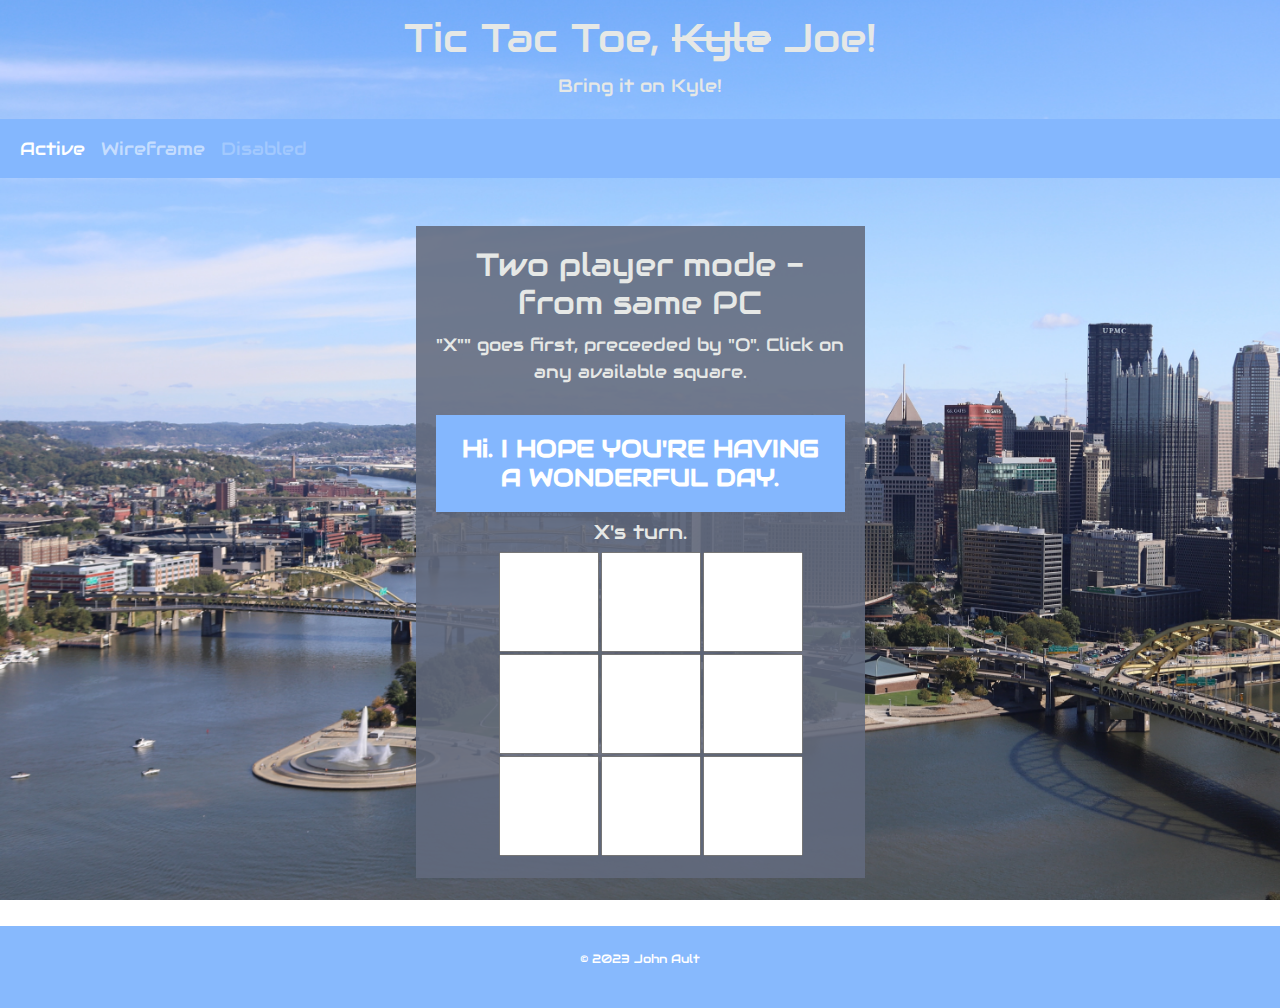
<file: index.html>
<!DOCTYPE html>
<html lang="en">

<head>
  <meta charset="UTF-8">
  <meta name="viewport" content="width=device-width, initial-scale=1.0">
  <meta name="description" content="Web tutorials">
  <meta name="keywords" content="HTML,CSS, & JavaScript">
  <meta name="author" content="John Ault">

  <title>Tic Tac Toe, Joe</title>
  <link href="https://cdn.jsdelivr.net/npm/bootstrap@5.2.3/dist/css/bootstrap.min.css" rel="stylesheet">
  <script src="https://cdn.jsdelivr.net/npm/bootstrap@5.2.3/dist/js/bootstrap.bundle.min.js"></script>
  
  <script src="https://code.jquery.com/jquery-3.7.0.min.js" integrity="sha256-2Pmvv0kuTBOenSvLm6bvfBSSHrUJ+3A7x6P5Ebd07/g=" crossorigin="anonymous"></script>

  <style>
    @import url('https://fonts.googleapis.com/css2?family=Audiowide&family=Hanken+Grotesk:wght@300&display=swap');
  </style>

  <link rel="stylesheet" href="styles.css">

  <script src="script.js"></script>
  
</head>

<body>



  <div class="p-1 text-white text-center bg-header">
    <h1>Tic Tac Toe, <strike>Kyle</strike> Joe!</h1>
    <p>Bring it on Kyle!</p>
  </div>

  <nav class="navbar navbar-expand-sm navbar-dark">
    <div class="container-fluid">
      <ul class="navbar-nav">
        <li class="nav-item">
          <a class="nav-link active" href="./index.html">Active</a>
        </li>
        <li class="nav-item">
          <a class="nav-link" href="./wireframe.html">Wireframe</a>
        </li>
        <!-- <li class="nav-item">
              <a class="nav-link" href="#">Link</a>
            </li> -->
        <li class="nav-item">
          <a class="nav-link disabled" href="#">Disabled</a>
        </li>
      </ul>
    </div>
  </nav>

  <div class="container mt-5 text-center">
    <div class="row">
      <!--<div class="col-sm-4">
             <h2>About Me</h2>
            <h5>Photo of me:</h5>
            <div class="fakeimg">Fake Image</div>
            <p>Some text about me in culpa qui officia deserunt mollit anim..</p>
            <h3 class="mt-4">Some Links</h3>
            <p>Lorem ipsum dolor sit ame.</p>
            <ul class="nav nav-pills flex-column">
              <li class="nav-item">
                <a class="nav-link active" href="#">Active</a>
              </li>
              <li class="nav-item">
                <a class="nav-link" href="#">Link</a>
              </li>
              <li class="nav-item">
                <a class="nav-link" href="#">Link</a>
              </li>
              <li class="nav-item">
                <a class="nav-link disabled" href="#">Disabled</a>
              </li>
            </ul> 
            <hr class="d-sm-none">m
          </div>--> <!-- End left column -->

      <div class="col-md-6 board mx-auto text-center">

          <h2>Two player mode - from same PC</h2>
          <h5></h5>
          <p>"X"" goes first, preceeded by "O". Click on any available square.</p>
          <h4 id="mySmackTalk">Hi. I HOPE YOU'RE HAVING A WONDERFUL DAY.</h4>

          <h5 id="myPlayer">X's turn.</h5>
         <!-- <div class="col-12"> -->
          <div class="row">
            <div class="col-1"><input type="text" id="b1" value="" onclick="play(this.id)"></div>
            <div class="col-1"><input type="text" id="b2" value="" onclick="play(this.id)"></div>
            <div class="col-1"><input type="text" id="b3" value="" onclick="play(this.id)"></div>
          </div>

          <div class="row">
            <div class="col-1"><input type="text" id="b4" value="" onclick="play(this.id)"></div>
            <div class="col-1"><input type="text" id="b5" value="" onclick="play(this.id)"></div>
            <div class="col-1"><input type="text" id="b6" value="" onclick="play(this.id)"></div>
          </div>

          <div class="row">
            <div class="col-1"><input type="text" id="b7" value="" onclick="play(this.id)"></div>
            <div class="col-1"><input type="text" id="b8" value="" onclick="play(this.id)"></div>
            <div class="col-1"><input type="text" id="b9" value="" onclick="play(this.id)"></div>
          <!-- </div> -->
        </div> <!-- End of inner board -->
      </div> <!-- End col-12 -->
    </div> <!-- End Row -->
  </div> <!-- End Container -->

    <div class="mt-5 p-4 bg-dark text-white text-center footer">
      <p>&copy; 2023
        John Ault

      </p>
    </div>
<!-- The Modal -->
<div class="modal" id="myModal">
  <div class="modal-dialog">
    <div class="modal-content">

      <!-- Modal Header -->
      <div class="modal-header">
        <h4 class="modal-title">Modal Heading</h4>
        <button type="button" class="btn-close" data-bs-dismiss="modal"></button>
      </div>

      <!-- Modal body -->
      <div class="modal-body">
        Modal body..
      </div>

      <!-- Modal footer -->
      <div class="modal-footer">
        <button type="button" class="btn btn-danger" data-bs-dismiss="modal">Close</button>
      </div>

    </div>
  </div>
</div>





</body>

</html>
</file>
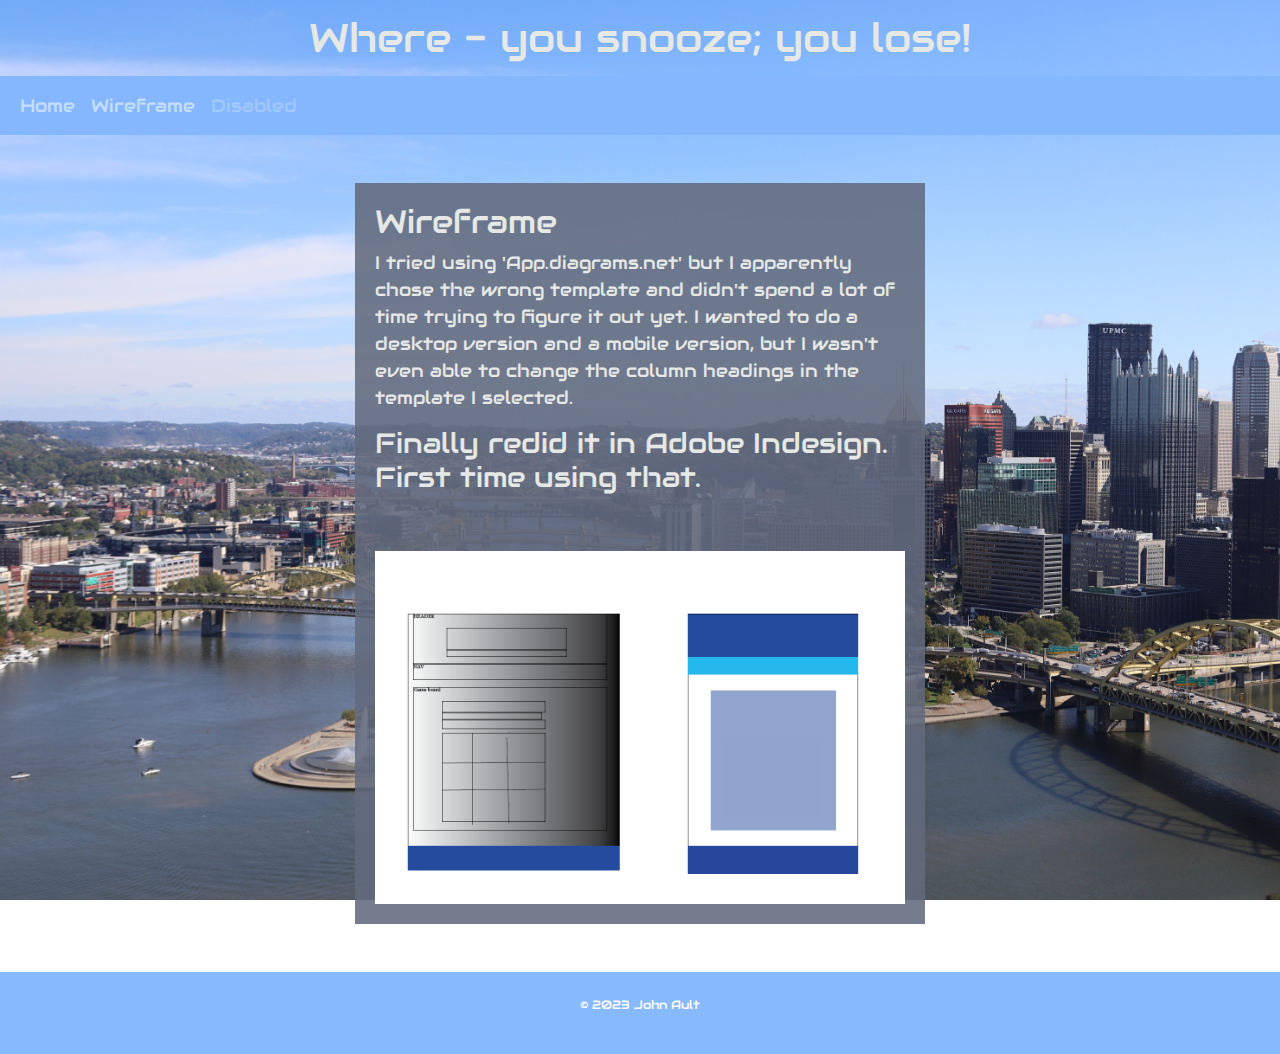
<file: wireframe.html>
<!--[if IE]><meta http-equiv="X-UA-Compatible" content="IE=5,IE=9" ><![endif]-->



<!DOCTYPE html>
<html lang="en">

<head>
  <meta charset="UTF-8">
  <meta name="viewport" content="width=device-width, initial-scale=1.0">
  <meta name="description" content="Web tutorials">
  <meta name="keywords" content="HTML,CSS, & JavaScript">
  <meta name="author" content="John Ault">

  <title>Wireframe</title>
  <link href="https://cdn.jsdelivr.net/npm/bootstrap@5.2.3/dist/css/bootstrap.min.css" rel="stylesheet">
  <script src="https://cdn.jsdelivr.net/npm/bootstrap@5.2.3/dist/js/bootstrap.bundle.min.js"></script>

  <style>
    @import url('https://fonts.googleapis.com/css2?family=Audiowide&family=Hanken+Grotesk:wght@300&display=swap');
  </style>
  <link rel="stylesheet" href="styles.css">
</head>

<body>



  <div class="p-1 text-white text-center bg-header">
    <h1>Where - you snooze; you lose!</h1>
  </div>

  <nav class="navbar navbar-expand-sm navbar-dark">
    <div class="container-fluid">
      <ul class="navbar-nav">
        <li class="nav-item">
          <a class="nav-link" href="./index.html">Home</a>
        </li>
        <li class="nav-item">
          <a class="nav-link" href="./wireframe.html">Wireframe</a>
        </li>
        <!-- <li class="nav-item">
              <a class="nav-link" href="#">Link</a>
            </li> -->
        <li class="nav-item">
          <a class="nav-link disabled" href="#">Disabled</a>
        </li>
      </ul>
    </div>
  </nav>

  <div class="container mt-5">
    <div class="row">
      <!--<div class="col-sm-4">
             <h2>About Me</h2>
            <h5>Photo of me:</h5>
            <div class="fakeimg">Fake Image</div>
            <p>Some text about me in culpa qui officia deserunt mollit anim..</p>
            <h3 class="mt-4">Some Links</h3>
            <p>Lorem ipsum dolor sit ame.</p>
            <ul class="nav nav-pills flex-column">
              <li class="nav-item">
                <a class="nav-link active" href="#">Active</a>
              </li>
              <li class="nav-item">
                <a class="nav-link" href="#">Link</a>
              </li>
              <li class="nav-item">
                <a class="nav-link" href="#">Link</a>
              </li>
              <li class="nav-item">
                <a class="nav-link disabled" href="#">Disabled</a>
              </li>
            </ul> 
            <hr class="d-sm-none">m
          </div>--> <!-- End left column -->

      <div class="col-sm-6 board mx-auto">

          <h2>Wireframe</h2>
          <p>I tried using 'App.diagrams.net' but I apparently chose the wrong template and didn't spend a lot of time trying to figure it out yet. I wanted to do a desktop
            version and a mobile version, but I wasn't even able to change the column headings in the template I selected.</p>
<h3>Finally redid it in Adobe Indesign. First time using that.</h3>
            <a href="./assets/images/Untitled-1.png" target="_blank"> <img class="pt-5" src="./assets/images/Untitled-1.png" alt="wireframe" width="100%d" height="auto"></a>

      </div> <!-- End col-12 -->
    </div> <!-- End Row -->
  </div> <!-- End Container -->

    <div class="mt-5 p-4 bg-dark text-white text-center footer">
      <p>&copy; 2023
        John Ault

      </p>
    </div>





</body>

</html>
</file>
<file: styles.css>
* {
  box-sizing: border-box;
  margin: 0;
}

H1 {
  box-sizing: border-box;
  margin: 0;
  margin-block-start: 0.67em;
  margin-block-end: 0.67em;
  margin-inline-start: 0px;
  margin-inline-end: 0px;
}

body {
  font-family: 'Audiowide', cursive;
  font-size: 18px;
  background: linear-gradient(#00afb9, #fff);
  /* background-repeat: no-repeat;
    background-attachment: fixed; */

  background-image: url("assets/images/forsaken-films-fp8RILDNzOo-unsplash.jpg");
  background-repeat: no-repeat;
  background-attachment: fixed;
  background-position: bottom;
  background-size: 85%;
  color: #E6E8E6;
}

.bg-body {
  background-color: #5EA0FD;
}

.modal-content {
  background-color: #D2CAC6 !important;
  color: #000000 !important;

}

.bg-header h1 {
  color: #E6E8E6;
  margin-top: 10px;
  margin-bottom: 10px;
}

.bg-header p {
  color: #E6E8E6;
}

nav {
  background-color: #84B7FE;
}

.content {
  padding: 10% 50px;
}

.row {
  display: inline-flex;
}

h1 {
  box-sizing: border-box;
  margin: 0;
  margin-block-start: 0.67em;
  margin-block-end: 0.67em;
  margin-inline-start: 0px;
  margin-inline-end: 0px;
}

.board {
  Padding: 20px;
  background-color: #626a7de0;
}

#mySmackTalk {
  background-color: #84B7FE;
  color: #ffffff;
  font-weight: bolder;
  padding: 20px;
  margin-top: 30px;
}

input {
  width: 100px;
  height: 100px;
  text-align: center;
}

input:hover {
  background-color: #D2CAC6;
}

.footer {
  background-color: #87B9FD !important;
  color: #ffffff;
  font-size: 12px;
  padding: 15px;
}

@media (min-width: 320px) {
  .col-1 {
   width: 75px;
   margin-right: 2px;
   height: 75px;
   margin-bottom: 2px;
   text-align: center;
 }

 input {
   width: 75px;
   height: 75px;
   text-align: center;
   font-size: 75px;
 }

 body {
   background-repeat: no-repeat;
   background-attachment: fixed;
   background-position:;
   background-size: cover;
 }
}

@media (min-width: 468px) {
  .col-1 {
    width: 100px;
    margin-right: 2px;
    height: 100px;
    margin-bottom: 2px;
    text-align: center;
  }

  input {
    width: 100px;
    height: 100px;
    text-align: center;
    font-size: 75px;
  }

  body {
    background-position: left;
    background-size: cover;
  }
}

@media (min-width: 600px) {
  .col-1 {
    width: 100px;
    margin-right: 2px;
    height: 100px;
    margin-bottom: 2px;
    text-align: center;
  }

  input {
    width: 100px;
    height: 100px;
    text-align: center;
    font-size: 75px;
  }
}

@media (min-width: 768) {
  .col-1 {
    width: 75px;
    margin-right: 2px;
    height: 75px;
    margin-bottom: 2px;
    text-align: center;
  }

  input {
    width: 75px;
    height: 75px;
    text-align: center;
    font-size: 75px;
  }
}
</file>
